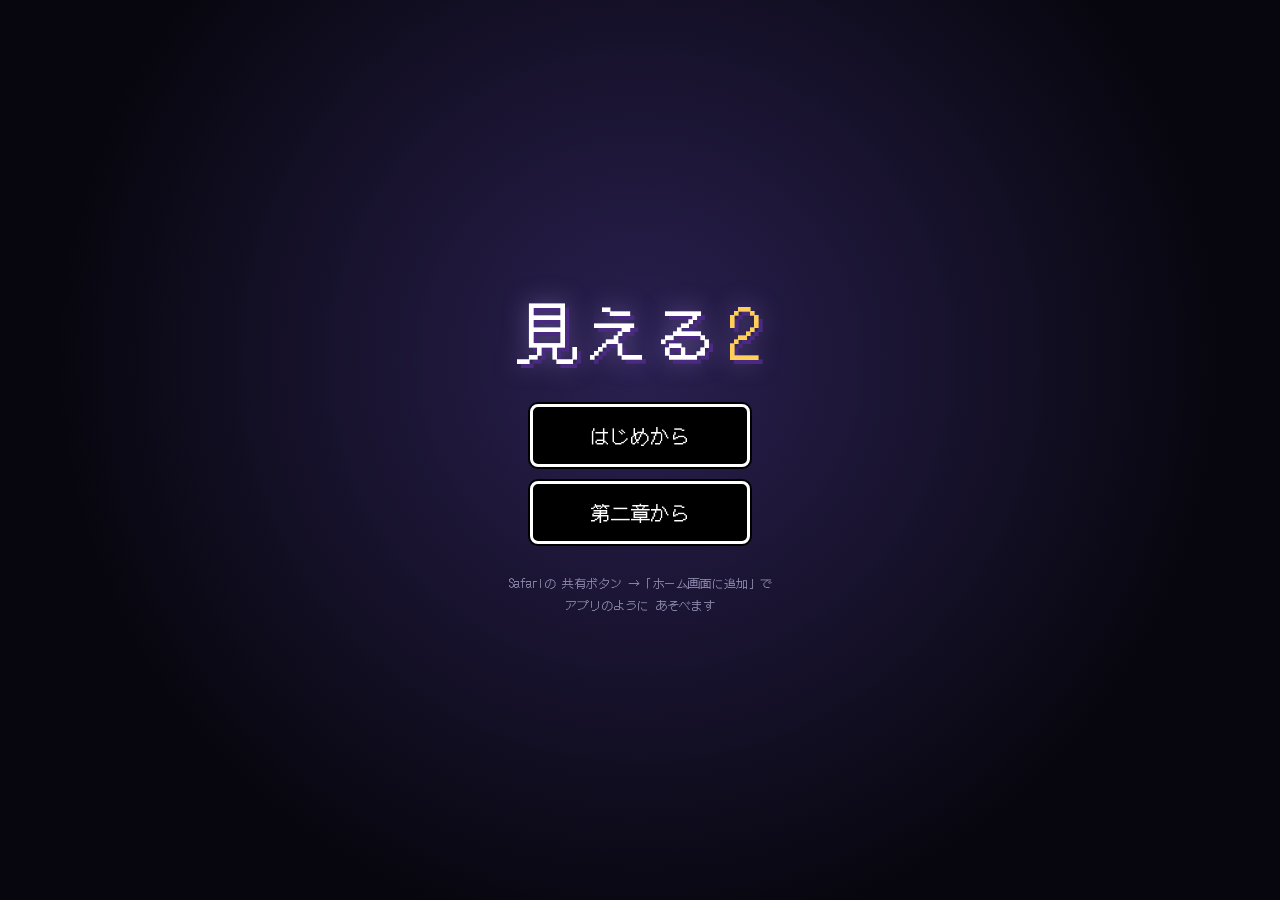
<file: index.html>
<!doctype html>
<html lang="ja">
<head>
<meta charset="utf-8">
<meta name="viewport" content="width=device-width,initial-scale=1,maximum-scale=1,user-scalable=no,viewport-fit=cover">
<meta name="apple-mobile-web-app-capable" content="yes">
<meta name="mobile-web-app-capable" content="yes">
<meta name="apple-mobile-web-app-status-bar-style" content="black-translucent">
<meta name="apple-mobile-web-app-title" content="見える2">
<meta name="theme-color" content="#000000">
<meta name="format-detection" content="telephone=no">
<link rel="apple-touch-icon" href="icon/icon-180.png">
<link rel="icon" href="icon/icon-180.png">
<link rel="manifest" href="manifest.webmanifest">
<title>見える2</title>
<link rel="stylesheet" href="style.css">
</head>
<body>
<div id="app">
  <div id="screen"><canvas id="game"></canvas><div id="fader"></div></div>
  <div id="panel">
    <div id="place"></div>
    <div id="msg" class="win hidden">
      <canvas id="msgface" class="hidden"></canvas>
      <div id="msgbody">
        <div id="msgname"></div>
        <div id="msgtext"></div>
      </div>
      <div id="msgnext">▼</div>
      <div id="choices" class="hidden"></div>
    </div>
    <div id="hint">ゆびを すべらせて あるく<br>タップで しらべる・はなす</div>
    <div id="battleui" class="hidden">
      <div id="pboxes"></div>
      <div id="bmsg" class="win"><div id="bmsgtext"></div></div>
      <div id="bbtns">
        <button id="bcheer" class="btn">おうえん <small id="bcheerleft"></small></button>
        <button id="bfast" class="btn">はやおくり <small id="bfastx">×1</small></button>
      </div>
    </div>
    <button id="menubtn" class="btn hidden">メニュー</button>
    <div id="version">第一章</div>
  </div>
</div>
<div id="menu" class="hidden">
  <div id="mtabs"></div>
  <div id="mbody"></div>
  <button id="mclose" class="btn">とじる</button>
</div>
<div id="stick"><div id="knob"></div></div>
<div id="title">
  <div id="logo">見える<span>2</span></div>
  <div id="tbtns">
    <button id="tcontinue" class="btn hidden">つづきから <small></small></button>
    <button id="tnew" class="btn">はじめから</button>
    <button id="tch2" class="btn">第二章から</button>
  </div>
  <div id="a2hs">Safariの 共有ボタン →「ホーム画面に追加」で<br>アプリのように あそべます</div>
</div>
<script type="module" src="js/main.js"></script>
</body>
</html>
</file>
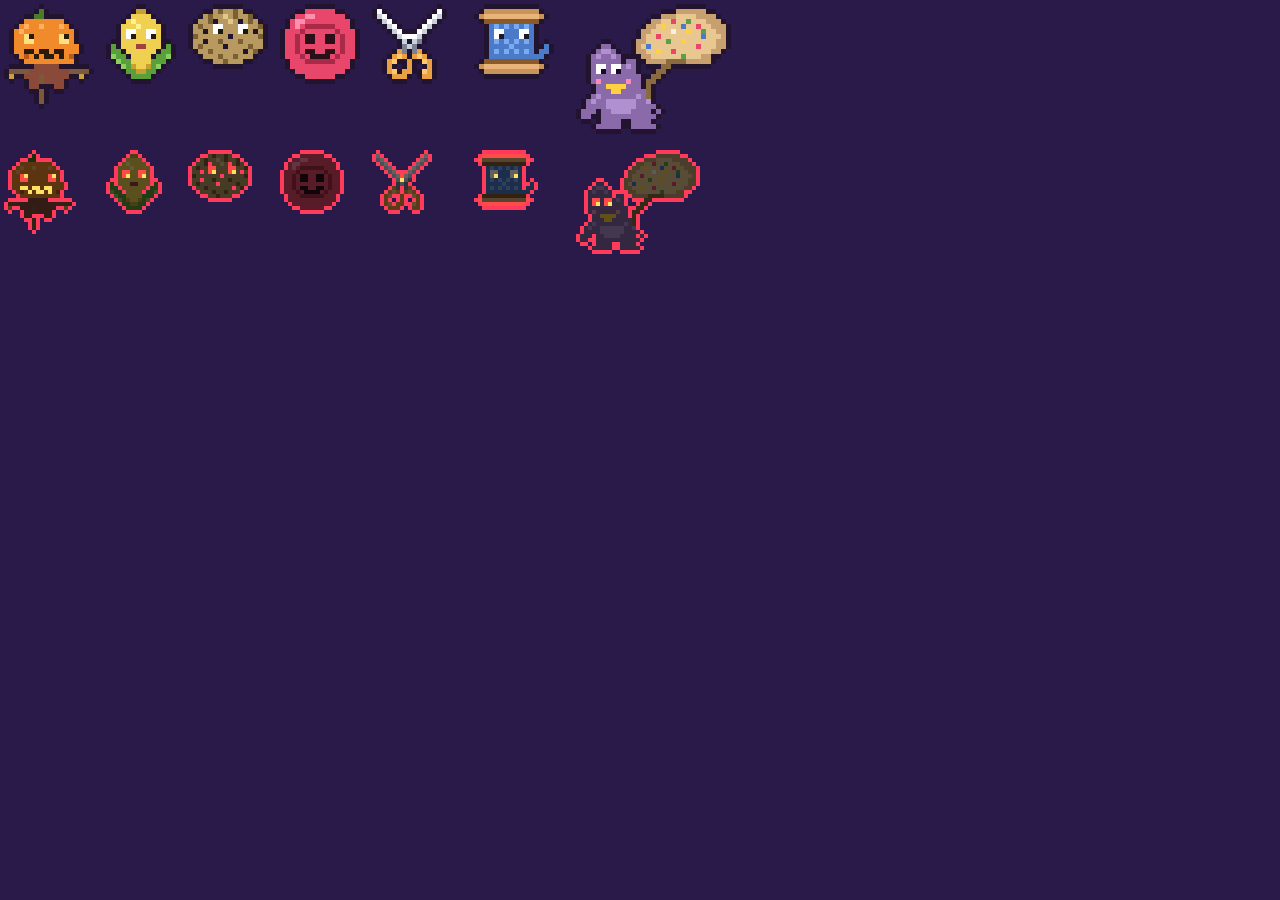
<file: dev/enemies.html>
<!doctype html><html><head><meta name="viewport" content="width=device-width,initial-scale=1"></head><body style="background:#2a1a4a;margin:0">
<canvas id="c" width="1500" height="330"></canvas>
<script type="module">
import { enemyImage } from '../js/battle/enemygfx.js';
const c=document.getElementById('c').getContext('2d'); c.imageSmoothingEnabled=false;
let x=4;
for (const k of ['kakashi','morokoshi','korokoro','botandama','chokin','itomaki','botankakushi']) { const i=enemyImage(k); c.drawImage(i,x,4,i.width*5,i.height*5); const d=enemyImage(k,true); c.drawImage(d,x,150,d.width*4,d.height*4); x+=i.width*5+12; }
</script></body></html>
</file>
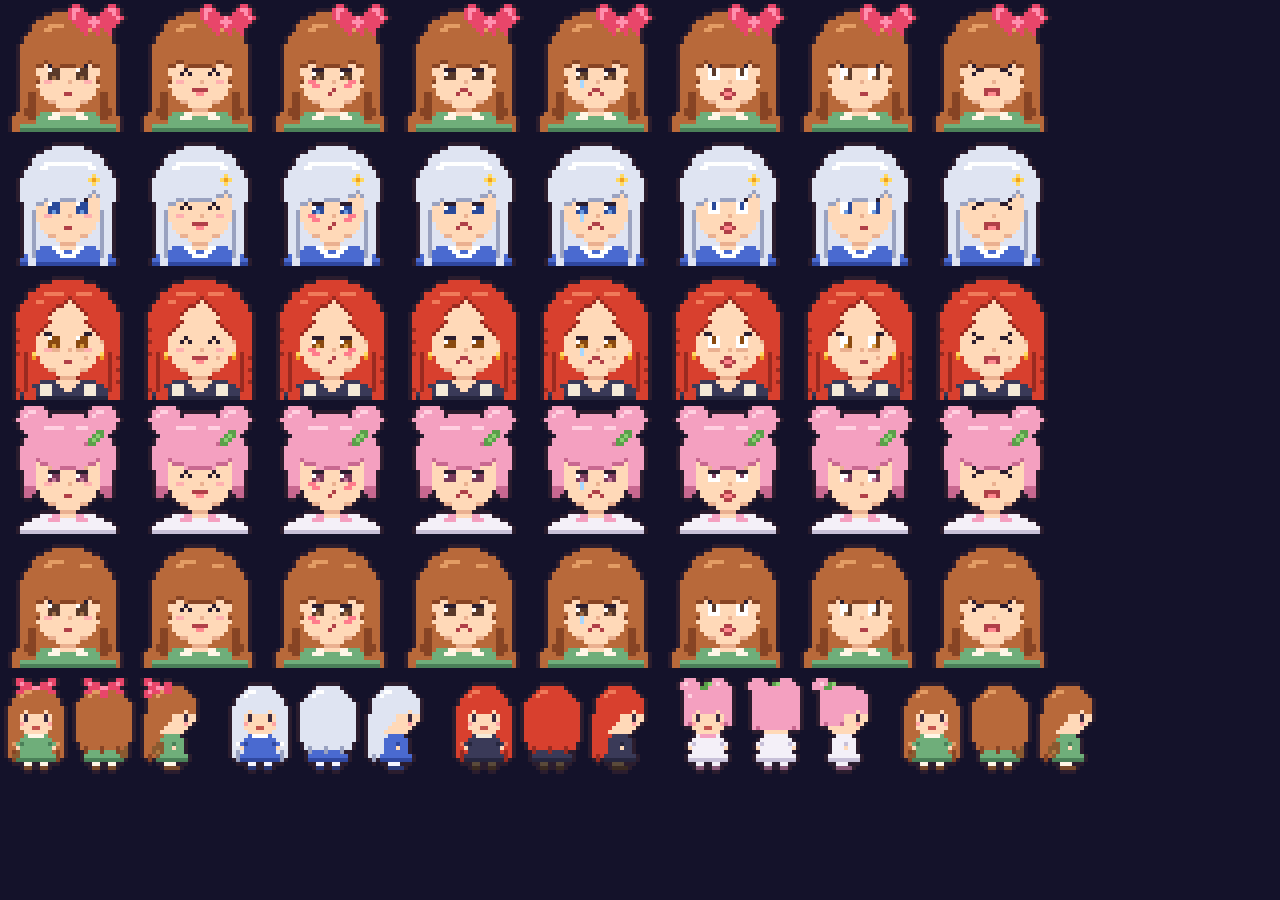
<file: dev/faces.html>
<!doctype html><html><head><meta name="viewport" content="width=device-width,initial-scale=1"></head><body style="background:#14122a;margin:0">
<canvas id="c" width="1100" height="820"></canvas>
<script type="module">
import { buildPortraits, EXPRESSIONS } from '../js/portraits.js';
import { buildCharacter } from '../js/sprites.js';
import { FACES, CHARS } from '../js/chars.js';
const c=document.getElementById('c').getContext('2d'); c.imageSmoothingEnabled=false;
let y=4;
for (const k of ['shimeru','elesia','meina','sakura','shimeru_nr']) {
  const f=buildPortraits(FACES[k]); let x=4;
  for (const ex of EXPRESSIONS) { c.drawImage(f[ex],x,y,128,128); x+=132; }
  y+=134;
}
let x=4; for (const k of ['shimeru','elesia','meina','sakura','shimeru_nr']) { const s=buildCharacter(CHARS[k]); for (const d of ['down','up','right']) { c.drawImage(s[d][0],x,y+4,64,96); x+=68; } x+=20; }
</script></body></html>
</file>
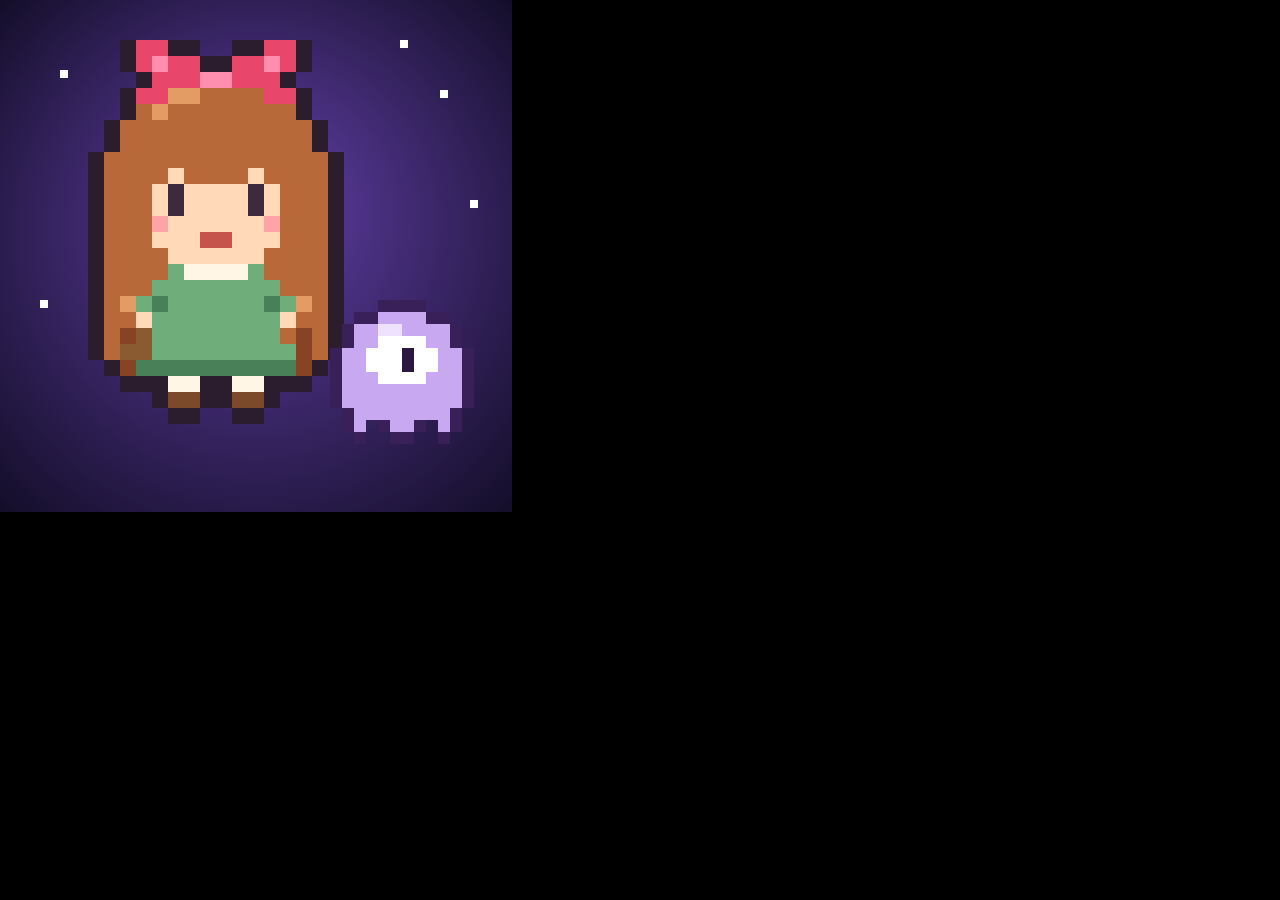
<file: dev/icon.html>
<!doctype html><html><head><meta name="viewport" content="width=device-width,initial-scale=1"></head><body style="margin:0;background:#000">
<canvas id="c" width="512" height="512"></canvas>
<script type="module">
import { buildCharacter, buildYokai } from '../js/sprites.js';
import { CHARS } from '../js/chars.js';
const cv=document.getElementById('c'), c=cv.getContext('2d'); c.imageSmoothingEnabled=false;
const g=c.createRadialGradient(256,200,40,256,256,360); g.addColorStop(0,'#5a3a9a'); g.addColorStop(1,'#140e2a');
c.fillStyle=g; c.fillRect(0,0,512,512);
// 星
c.fillStyle='#fff'; for (const [x,y] of [[60,70],[440,90],[400,40],[90,160],[470,200],[40,300]]) c.fillRect(x,y,8,8);
const f=buildCharacter(CHARS.shimeru);
c.drawImage(f.down[0], 256-16*8-40, 40, 16*16, 24*16);
const y=buildYokai(); c.drawImage(y[0], 330, 300, 12*12, 12*12);
document.title='done';
</script></body></html>
</file>
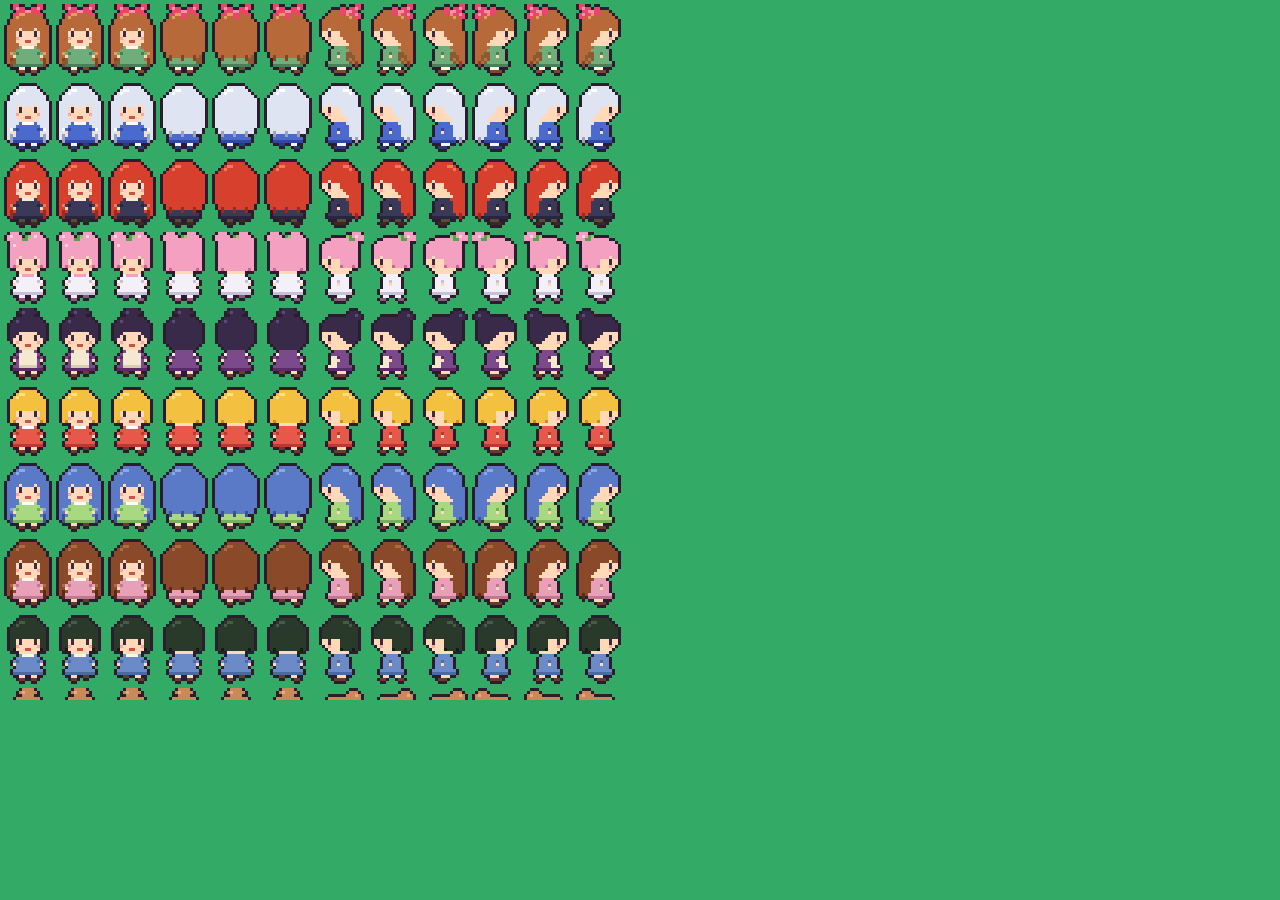
<file: dev/sprites.html>
<!doctype html><html><body style="background:#3a6;margin:0">
<canvas id="c" width="900" height="700"></canvas>
<script type="module">
import { buildCharacter, buildYokai } from '../js/sprites.js';
import { CHARS } from '../js/chars.js';
const c=document.getElementById('c').getContext('2d'); c.imageSmoothingEnabled=false;
let y=4;
for (const k of Object.keys(CHARS)) {
  const f=buildCharacter(CHARS[k]); let x=4;
  for (const d of ['down','up','left','right']) for (let i=0;i<4;i++){ if(i===2) continue; c.drawImage(f[d][i],x,y,48,72); x+=52; }
  y+=76;
}
const yk=buildYokai(); c.drawImage(yk[0],4,y,48,48); c.drawImage(yk[1],56,y,48,48);
document.title='done';
</script></body></html>
</file>
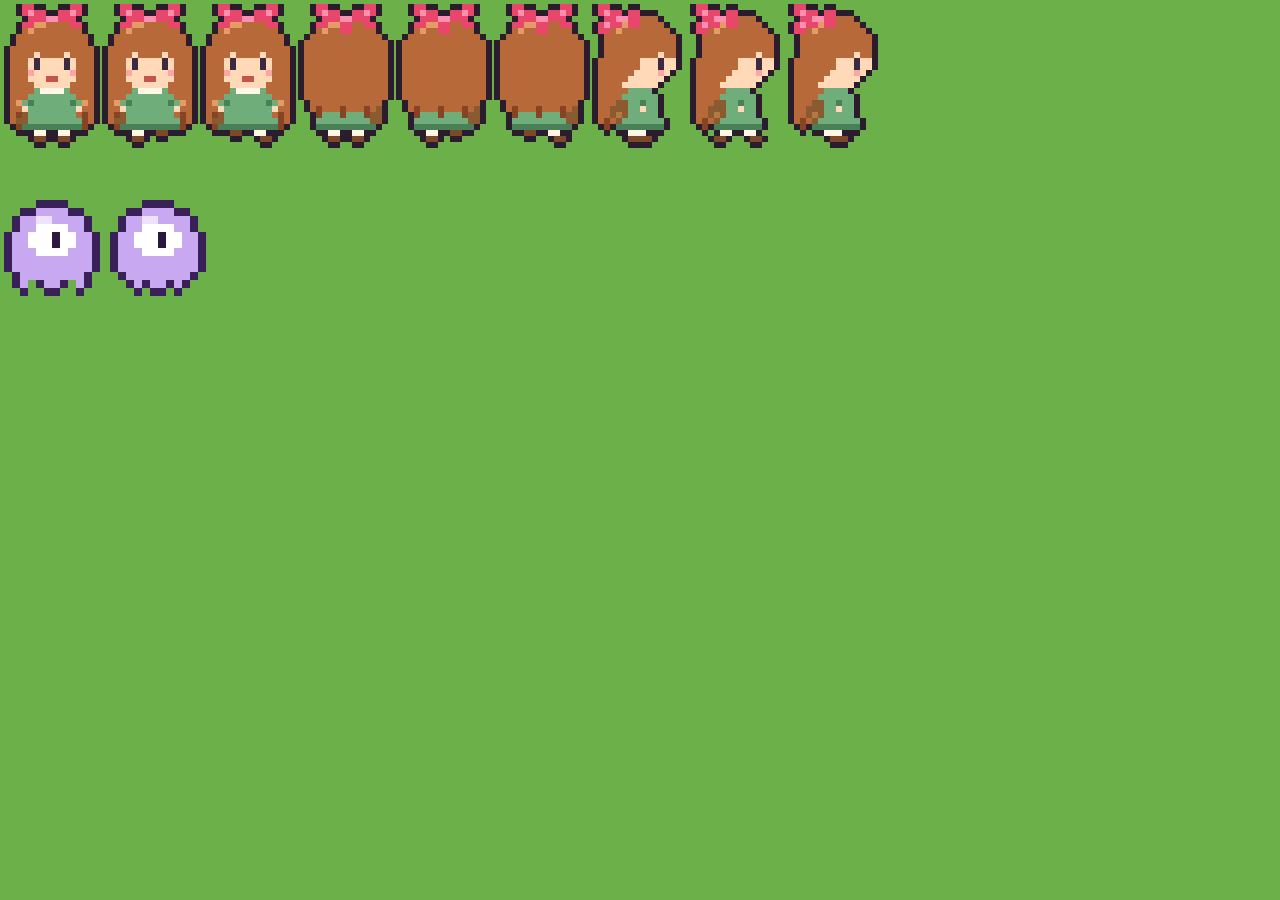
<file: dev/sprites2.html>
<!doctype html><html><body style="background:#6cb04a;margin:0">
<canvas id="c" width="900" height="420"></canvas>
<script type="module">
import { buildCharacter, buildYokai } from '../js/sprites.js';
import { CHARS } from '../js/chars.js';
const c=document.getElementById('c').getContext('2d'); c.imageSmoothingEnabled=false;
const f=buildCharacter(CHARS.shimeru); let x=4;
for (const d of ['down','up','right']) for (let i=0;i<4;i++){ if(i===2) continue; c.drawImage(f[d][i],x,4,96,144); x+=98; }
const yk=buildYokai(); c.drawImage(yk[0],4,200,96,96); c.drawImage(yk[1],110,200,96,96);
</script></body></html>
</file>
<file: style.css>
@font-face {
  font-family: "DotGothic16";
  src: url("font/DotGothic16.woff2") format("woff2");
  font-display: block;
}

:root {
  --bg: #0b0a14;
  --panel: #14122a;
  --ink: #ffffff;
  --dim: #8f8bb0;
  --accent: #ffcf5a;
}

* { box-sizing: border-box; }

html, body {
  margin: 0;
  height: 100%;
  background: var(--bg);
  color: var(--ink);
  overflow: hidden;
  overscroll-behavior: none;
  touch-action: none;
  -webkit-user-select: none;
  user-select: none;
  -webkit-touch-callout: none;
  -webkit-tap-highlight-color: transparent;
  font-family: "DotGothic16", monospace;
}

#app {
  position: fixed;
  inset: 0;
  margin: 0 auto;
  max-width: 480px;
  display: flex;
  flex-direction: column;
  padding: env(safe-area-inset-top) env(safe-area-inset-right) env(safe-area-inset-bottom) env(safe-area-inset-left);
  background: var(--bg);
}

#screen {
  flex: none;
  display: flex;
  align-items: center;
  justify-content: center;
  overflow: hidden;
  background: #000;
}

#game {
  display: block;
  image-rendering: pixelated;
  image-rendering: crisp-edges;
}

#panel {
  position: relative;
  flex: 1;
  min-height: 0;
  padding: 10px 12px 12px;
  background:
    radial-gradient(circle at 20% 10%, rgba(120, 100, 200, .10), transparent 60%),
    var(--panel);
  border-top: 2px solid #2c2850;
}

#place {
  font-size: 13px;
  color: var(--dim);
  letter-spacing: .1em;
  min-height: 1.2em;
}

/* MOTHER風のウインドウ */
.win {
  position: relative;
  margin-top: 8px;
  background: #000;
  border: 3px solid #fff;
  border-radius: 8px;
  box-shadow: 0 0 0 3px #000, inset 0 0 0 2px #000, inset 0 0 0 3px #6a6a8a;
  padding: 10px 14px 18px;
}
.hidden { display: none !important; }

#msg { display: flex; flex-wrap: wrap; gap: 10px; align-items: flex-start; }
#msgface { flex: none; image-rendering: pixelated; margin-top: 2px; }
#msgbody { flex: 1; min-width: 0; }

#choices {
  position: absolute;
  right: 10px;
  bottom: -54px;
  display: flex;
  gap: 8px;
}
#choices.many {
  position: static;
  flex-basis: 100%;
  display: grid;
  grid-template-columns: 1fr 1fr;
  gap: 8px;
}
#choices.many button { font-size: 14px; padding: 10px 6px; }
#choices.many {
  overflow-y: auto;
  touch-action: pan-y;
  -webkit-overflow-scrolling: touch;
  overscroll-behavior: contain;
  padding: 3px;           /* ボタンの 白い ふちが きれないように */
  margin: -3px;
}
#choices button.withfaces { display: flex; flex-direction: column; align-items: center; gap: 4px; padding: 6px 4px 8px; }
#choices button.wide { grid-column: 1 / -1; }
.ofaces { display: flex; align-items: center; gap: 2px; }
.ofaces canvas { image-rendering: pixelated; border-radius: 3px; }
.osep { color: var(--dim); margin: 0 4px; }
.olabel { font-size: 13px; line-height: 1.3; }
/* 選択肢が 多いときは、質問の 文の 下の すきまを つめる */
#msg:has(#choices.many:not(.hidden)) #msgtext { min-height: 0; }

.btn, #choices button {
  font-family: inherit;
  font-size: 17px;
  color: #fff;
  background: #000;
  border: 3px solid #fff;
  border-radius: 8px;
  box-shadow: 0 0 0 2px #000;
  padding: 8px 16px;
  touch-action: manipulation;
}
.btn:active, #choices button:active { background: #3a3460; }
.btn:disabled { opacity: .4; }
.btn small { font-size: 12px; color: var(--accent); }

#screen { position: relative; }
#fader {
  position: absolute;
  inset: 0;
  background: #000;
  opacity: 0;
  pointer-events: none;
  transition: opacity .4s;
  z-index: 15;
}
#fader.on { opacity: 1; }

/* ───────── 戦闘 ───────── */
#battleui { margin-top: 14px; }
#pboxes { display: flex; gap: 6px; }
#pboxes.four { display: grid; grid-template-columns: 1fr 1fr; gap: 6px 8px; }
#pboxes.four .pbox { grid-template-columns: auto auto 1fr; }
#pboxes.four .pname { grid-column: auto; grid-row: span 2; writing-mode: vertical-rl; font-size: 12px; margin: 0; }
.pbox {
  position: relative;
  flex: 1;
  min-width: 0;
  background: #000;
  border: 3px solid #fff;
  border-radius: 8px;
  padding: 4px 4px 5px;
  display: grid;
  grid-template-columns: auto 1fr;
  column-gap: 4px;
  align-items: center;
  transition: background .2s;
}
.pbox.fainted { background: #3a0e1e; }
.pbox.fainted canvas { filter: grayscale(1) brightness(.7); }
.pbox.shake { animation: shake .3s; }
@keyframes shake {
  20% { transform: translate(-3px, 1px); } 40% { transform: translate(3px, -1px); }
  60% { transform: translate(-2px, 0); } 80% { transform: translate(2px, 1px); }
}
.pbox canvas { grid-row: span 2; image-rendering: pixelated; }
.pname { grid-column: 1 / -1; font-size: 13px; color: var(--accent); white-space: nowrap; text-align: center; margin-bottom: 2px; }
.prow { font-size: 15px; display: flex; justify-content: space-between; align-items: baseline; white-space: nowrap; }
.prow b { font-weight: normal; color: var(--dim); font-size: 10px; }
.prow .max { font-size: 11px; color: var(--dim); }
.roll { font-variant-numeric: tabular-nums; letter-spacing: .04em; }
.prow.low .roll { color: #ff8a8a; }
.pawk { grid-column: 1 / -1; display: flex; align-items: baseline; gap: 4px; font-size: 11px; white-space: nowrap; margin-top: 2px; padding-top: 2px; border-top: 1px solid #333; }
.pawk b { font-weight: normal; color: var(--dim); font-size: 10px; }
.pawk .atotal { font-variant-numeric: tabular-nums; }
.pawk .anow { margin-left: auto; color: var(--dim); }
.pawk .anow.up { color: #ffd060; }
.pcard {
  position: absolute;
  left: 50%;
  bottom: 100%;
  transform: translate(-50%, 0);
  white-space: nowrap;
  font-size: 13px;
  padding: 3px 8px;
  border-radius: 6px;
  background: #fff4c0;
  color: #5a2a00;
  border: 2px solid #ffb020;
  box-shadow: 0 0 10px rgba(255, 210, 80, .8);
  pointer-events: none;
  animation: card 1.6s ease-out forwards;
}
.pcard.at0 { left: -2px; transform: none; animation-name: card0; }
.pcard.at2 { left: auto; right: -2px; transform: none; animation-name: card0; }
@keyframes card0 {
  0% { opacity: 0; transform: translate(0, 8px) scale(.6); }
  12% { opacity: 1; transform: translate(0, -4px) scale(1.1); }
  25% { transform: translate(0, -2px) scale(1); }
  80% { opacity: 1; }
  100% { opacity: 0; transform: translate(0, -16px); }
}
.pcard.learn { background: #e0f0ff; color: #10305a; border-color: #4a9aff; box-shadow: 0 0 10px rgba(80, 160, 255, .8); }
@keyframes card {
  0% { opacity: 0; transform: translate(-50%, 8px) scale(.6); }
  12% { opacity: 1; transform: translate(-50%, -4px) scale(1.1); }
  25% { transform: translate(-50%, -2px) scale(1); }
  80% { opacity: 1; }
  100% { opacity: 0; transform: translate(-50%, -16px); }
}
#bmsg { margin-top: 10px; padding: 10px 14px; min-height: 112px; }
#bmsgtext { font-size: 17px; line-height: 1.6; white-space: pre-wrap; }
#bbtns { display: flex; gap: 8px; margin-top: 10px; }
#bbtns .btn { flex: 1; padding: 14px 8px; }

#msgname {
  display: inline-block;
  font-size: 14px;
  color: var(--accent);
  margin-bottom: 4px;
}
#msgname:empty { display: none; }

#msgtext {
  font-size: 18px;
  line-height: 1.6;
  min-height: 4.8em;
  white-space: pre-wrap;
  word-break: keep-all;
  overflow-wrap: anywhere;
}

#msgnext {
  position: absolute;
  right: 12px;
  bottom: 4px;
  font-size: 12px;
  animation: blink .8s steps(2) infinite;
  visibility: hidden;
}
#msgnext.on { visibility: visible; }
@keyframes blink { 50% { opacity: 0; } }

#hint {
  margin-top: 18px;
  text-align: center;
  font-size: 14px;
  line-height: 1.9;
  color: var(--dim);
  transition: opacity .6s;
}
#hint.off { opacity: 0; }

#version {
  position: absolute;
  right: 10px;
  bottom: 6px;
  font-size: 10px;
  color: #4a4670;
}

/* すべらせて歩く スティック */
#stick {
  position: fixed;
  left: 0;
  top: 0;
  width: 92px;
  height: 92px;
  margin: -46px 0 0 -46px;
  border-radius: 50%;
  border: 2px solid rgba(255, 255, 255, .35);
  background: rgba(255, 255, 255, .06);
  pointer-events: none;
  opacity: 0;
  transition: opacity .12s;
  z-index: 20;
}
#stick.on { opacity: 1; }
#knob {
  position: absolute;
  left: 50%;
  top: 50%;
  width: 40px;
  height: 40px;
  margin: -20px 0 0 -20px;
  border-radius: 50%;
  background: rgba(255, 255, 255, .45);
}

/* タイトル */
#title {
  position: fixed;
  inset: 0;
  z-index: 30;
  display: flex;
  flex-direction: column;
  align-items: center;
  justify-content: center;
  gap: 28px;
  background: radial-gradient(circle at 50% 40%, #2a2050, #07060e 70%);
  transition: opacity .8s;
}
#title.fade { opacity: 0; pointer-events: none; }
#logo {
  font-size: 64px;
  letter-spacing: .08em;
  text-shadow: 4px 4px 0 #4a2a80, 0 0 24px rgba(200, 170, 255, .5);
}
#logo span { color: var(--accent); margin-left: .1em; }
#tapstart {
  font-size: 18px;
  animation: blink 1.2s steps(2) infinite;
}
#a2hs {
  font-size: 12px;
  line-height: 1.8;
  text-align: center;
  color: var(--dim);
}

/* ───────── タイトルの ボタン ───────── */
#tbtns { display: flex; flex-direction: column; gap: 14px; min-width: 220px; }
#tbtns .btn { font-size: 20px; padding: 14px 18px; }
#title.hidden { display: none; }

/* ───────── メニュー ───────── */
#menubtn {
  position: absolute;
  left: 12px;
  bottom: 12px;
  font-size: 15px;
  padding: 10px 18px;
}
#menu {
  position: fixed;
  inset: 0;
  z-index: 25;
  max-width: 480px;
  margin: 0 auto;
  background: rgba(8, 6, 20, .97);
  display: flex;
  flex-direction: column;
  padding: calc(env(safe-area-inset-top) + 12px) 12px calc(env(safe-area-inset-bottom) + 12px);
}
#mtabs { display: flex; gap: 6px; }
#mtabs button { flex: 1; font-size: 15px; padding: 10px 4px; }
#mtabs button.on { background: #fff; color: #000; }
#mbody {
  flex: 1;
  overflow-y: auto;
  margin: 12px 0;
  padding: 14px;
  border: 3px solid #fff;
  border-radius: 8px;
  background: #000;
  font-size: 15px;
  line-height: 1.7;
  touch-action: pan-y;
  -webkit-overflow-scrolling: touch;
  overscroll-behavior: contain;
}
#mclose { font-size: 17px; }
.mh { color: var(--accent); font-size: 14px; margin: 14px 0 6px; }
.mh:first-child { margin-top: 0; }
.goal { white-space: pre-wrap; }
.diary-item { display: block; width: 100%; text-align: left; margin: 6px 0; font-size: 15px; }
.diary-text { white-space: pre-wrap; font-size: 15px; line-height: 1.9; }
.member { display: grid; grid-template-columns: auto 1fr; gap: 4px 12px; margin-bottom: 18px; }
.member canvas { grid-row: span 3; image-rendering: pixelated; }
.member .mname { color: var(--accent); }
.member .mawk { color: #ffd060; font-size: 14px; }
.member .mstats { font-size: 13px; color: #ddd; }
.member .mskills { grid-column: 1 / -1; font-size: 13px; color: var(--dim); }
.pair { display: flex; align-items: center; gap: 8px; margin: 10px 0; }
.pair canvas { image-rendering: pixelated; }
.pair .hearts { color: #ff6a9a; letter-spacing: 1px; font-size: 14px; }
.pair .hearts .off { color: #4a3a50; }
.mbtn { display: block; width: 100%; margin: 10px 0; }
.mnote { font-size: 12px; color: var(--dim); }
</file>
